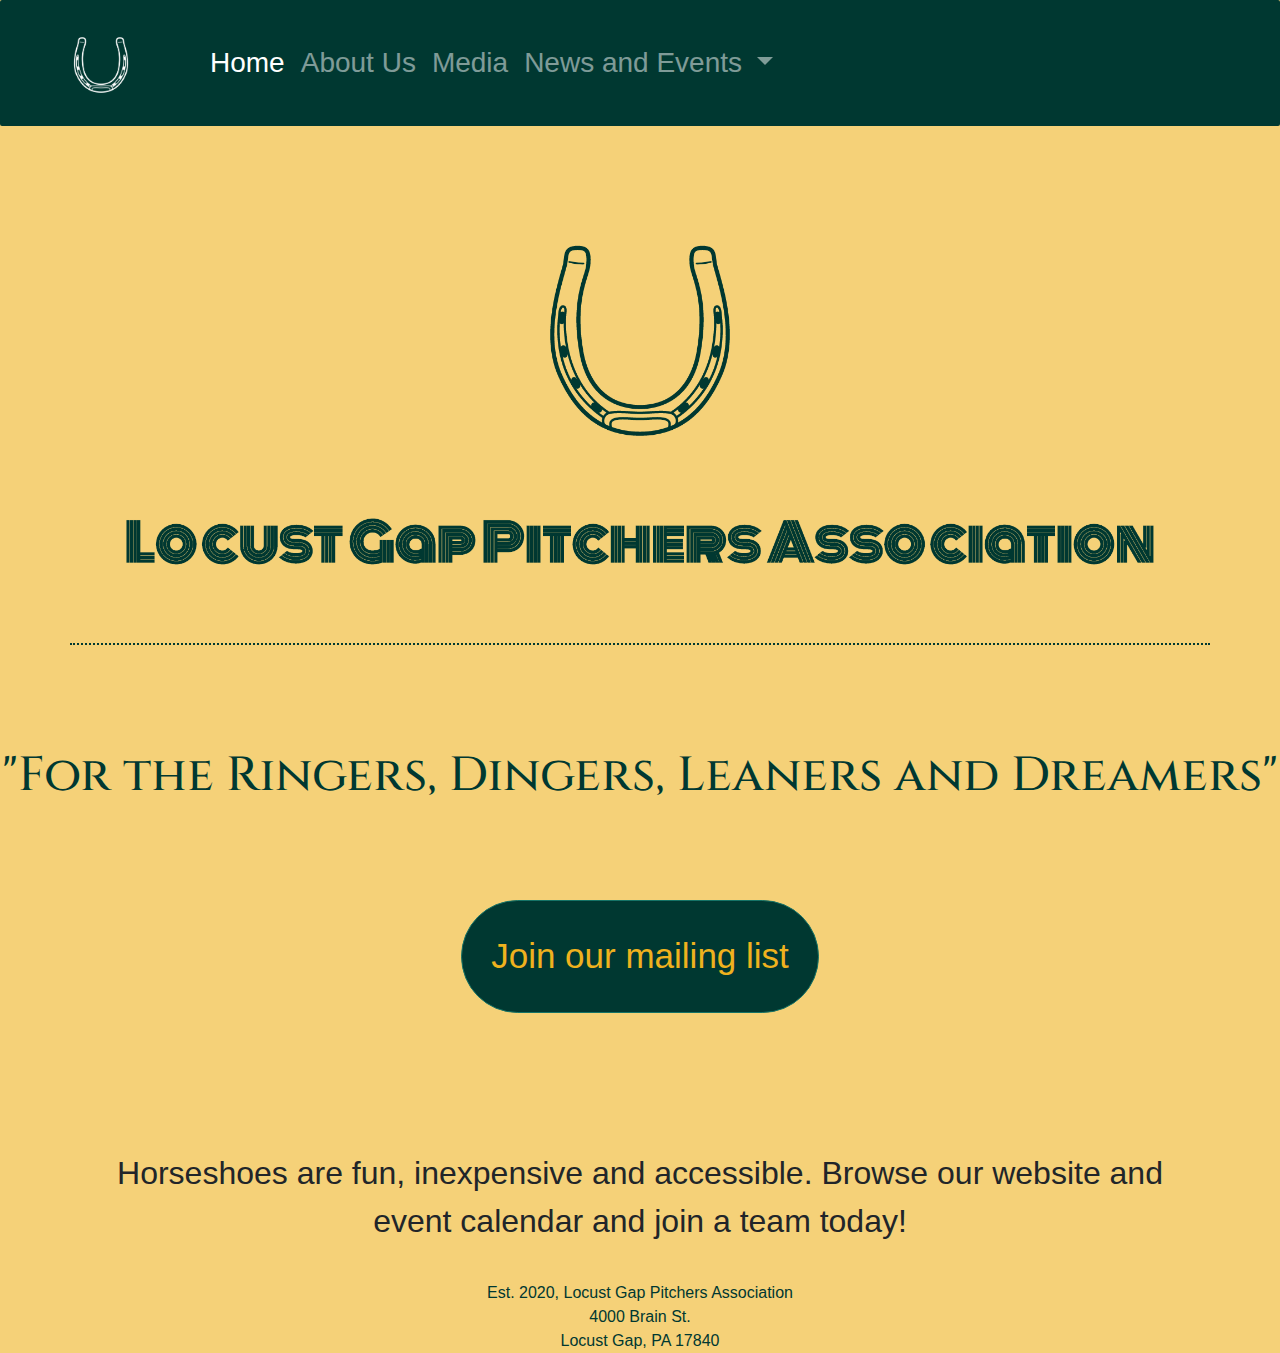
<file: index.html>
<!DOCTYPE html>
<html>
<head>
	<title>Locust Gap Pitchers Association</title>

	<link rel="stylesheet" href="https://stackpath.bootstrapcdn.com/bootstrap/4.3.1/css/bootstrap.min.css" integrity="sha384-ggOyR0iXCbMQv3Xipma34MD+dH/1fQ784/j6cY/iJTQUOhcWr7x9JvoRxT2MZw1T" crossorigin="anonymous">
	<link href="https://fonts.googleapis.com/css2?family=Cinzel&display=swap" rel="stylesheet">
	<link rel="stylesheet" href="style.css" type="text/css">
</head>
<body>
	
	<!--NAVBAR START-->
	
		<nav class="navbar sticky-top navbar-expand-lg navbar-dark bg-custom">
		  <a class="navbar-brand" href="#"><img src="logonav.png" class="logonav"></a>
		  <button class="navbar-toggler" type="button" data-toggle="collapse" data-target="#navbarNavDropdown" aria-controls="navbarNavDropdown" aria-expanded="false" aria-label="Toggle navigation">
		    <span class="navbar-toggler-icon"></span>
		  </button>
		  <div class="collapse navbar-collapse" id="navbarNavDropdown">
		    <ul class="navbar-nav">
		      <li class="nav-item active">
		        <a class="nav-link" href="index.html">Home <span class="sr-only">(current)</span></a>
		      </li>
		      <li class="nav-item">
		        <a class="nav-link" href="aboutus.html">About Us</a>
		      </li>
		      <li class="nav-item">
		        <a class="nav-link" href="Multimedia.html">Media</a>
		      </li>
		      <li class="nav-item dropdown">
		        <a class="nav-link dropdown-toggle" href="#" id="navbarDropdownMenuLink" data-toggle="dropdown" aria-haspopup="true" aria-expanded="false">
		          News and Events
		        </a>
		        <div class="dropdown-menu" aria-labelledby="navbarDropdownMenuLink">
		          <a class="dropdown-item" href="#">League News</a>
		          <a class="dropdown-item" href="calendar.html">Event Calendar</a>
		        </div>
		      </li>
		    </ul>
		  </div>
		</nav>
	</div>
	<!--NAVBAR END-->

	<img class="logo container" src="logo-green.png">
	<br><br><br>
	<h1>"For the Ringers, Dingers, Leaners and Dreamers"</h1>
	<br><br>

	<a href="https://mailchi.mp/c0d890119639/locust-gap-pitchers-association"><button class="btn btn-primary btn-xl">Join our mailing list</button></a>
	<br>
	<br>
	<br>
	<br>

	<p class="container">Horseshoes are fun, inexpensive and accessible. Browse our website and event calendar and join a team today!</p>

	
	<!--BOOTSTRAP JAVASCRIPT-->
	<script src="https://code.jquery.com/jquery-3.3.1.slim.min.js" integrity="sha384-q8i/X+965DzO0rT7abK41JStQIAqVgRVzpbzo5smXKp4YfRvH+8abtTE1Pi6jizo" crossorigin="anonymous"></script>
	<script src="https://cdnjs.cloudflare.com/ajax/libs/popper.js/1.14.7/umd/popper.min.js" integrity="sha384-UO2eT0CpHqdSJQ6hJty5KVphtPhzWj9WO1clHTMGa3JDZwrnQq4sF86dIHNDz0W1" crossorigin="anonymous"></script>
	<script src="https://stackpath.bootstrapcdn.com/bootstrap/4.3.1/js/bootstrap.min.js" integrity="sha384-JjSmVgyd0p3pXB1rRibZUAYoIIy6OrQ6VrjIEaFf/nJGzIxFDsf4x0xIM+B07jRM" crossorigin="anonymous"></script>

	<footer class="footer">Est. 2020, Locust Gap Pitchers Association<br> 4000 Brain St.<br> Locust Gap, PA 17840</footer>
</body>
</html>
</file>
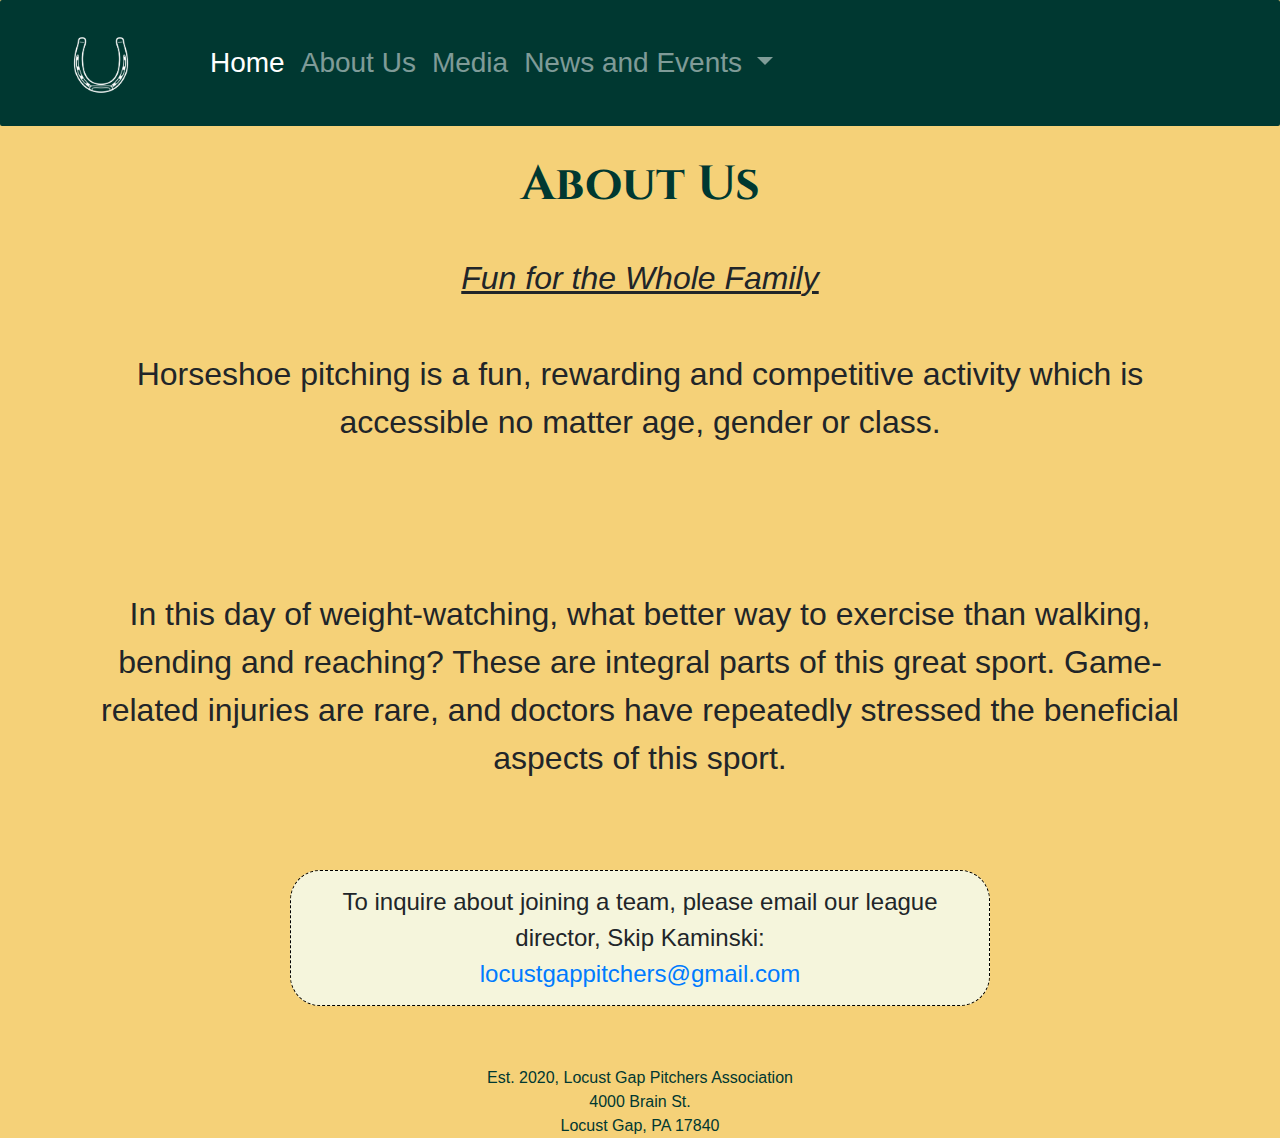
<file: aboutus.html>
<!DOCTYPE html>
<html>
<head>
	<title>Locust Gap Pitchers Association</title>
	<link rel="stylesheet" href="https://stackpath.bootstrapcdn.com/bootstrap/4.3.1/css/bootstrap.min.css" integrity="sha384-ggOyR0iXCbMQv3Xipma34MD+dH/1fQ784/j6cY/iJTQUOhcWr7x9JvoRxT2MZw1T" crossorigin="anonymous">
	<link href="https://fonts.googleapis.com/css2?family=Cinzel&display=swap" rel="stylesheet">
	<link rel="stylesheet" href="style.css" type="text/css">
</head>
<body>




<nav class="navbar sticky-top navbar-expand-lg navbar-dark bg-custom">
		  <a class="navbar-brand" href="index.html"><img src="logonav.png" class="logonav"></a>
		  <button class="navbar-toggler" type="button" data-toggle="collapse" data-target="#navbarNavDropdown" aria-controls="navbarNavDropdown" aria-expanded="false" aria-label="Toggle navigation">
		    <span class="navbar-toggler-icon"></span>
		  </button>
		  <div class="collapse navbar-collapse" id="navbarNavDropdown">
		    <ul class="navbar-nav">
		      <li class="nav-item active">
		        <a class="nav-link" href="index.html">Home <span class="sr-only">(current)</span></a>
		      </li>
		      <li class="nav-item">
		        <a class="nav-link" href="aboutus.html">About Us</a>
		      </li>
		      <li class="nav-item">
		        <a class="nav-link" href="Multimedia.html">Media</a>
		      </li>
		      <li class="nav-item dropdown">
		        <a class="nav-link dropdown-toggle" href="#" id="navbarDropdownMenuLink" data-toggle="dropdown" aria-haspopup="true" aria-expanded="false">
		          News and Events
		        </a>
		        <div class="dropdown-menu" aria-labelledby="navbarDropdownMenuLink">
		          <a class="dropdown-item" href="#">League News</a>
		          <a class="dropdown-item" href="calendar.html">Event Calendar</a>
		        </div>
		      </li>
		    </ul>
		  </div>
		</nav>
	</div>

	<h1><strong>About Us</strong></h1>

	<p class="container">
		<em>Fun for the Whole Family</em><br><br>
Horseshoe pitching is a fun, rewarding and competitive activity which is accessible no matter age, gender or class.<br><br>

<em></em><br><br>
In this day of weight-watching, what better way to exercise than walking, bending and reaching? These are integral parts of this great sport. Game-related injuries are rare, and doctors have repeatedly stressed the beneficial aspects of this sport.<br><br>
<!--
<em>Join the Millions of Participants</em><br><br>
It was recently estimated that upwards of fifteen (15) million enthusiasts enjoy pitching horseshoes in the United States and Canada, in tournaments, leagues, recreation areas and backyards. What sport offers so much for so little?<br><br>

<em>Sports Origin</em><br><br>
The origin of this sport goes back to the days of the Roman Empire. Roman soldiers pitched horseshoes discarded from the horses used to drive their chariots.
Soldiers in the American Revolutionary War pitched horseshoes for recreation on the Boston Common. The Duke of Wellington in history said that the war was won by the pitchers of the steel (horseshoes).<br><br>

<em>An International Sport</em><br><br>
The sport has been introduced in South Africa, Italy, Japan, Grand Bahama Islands, Togo, West Africa, Australia, New Zealand, West Germany, Nigeria, Honduras, Canada, South America, Israel, Norway, Switzerland, Poland, Phillipine Islands, England, Sweden, Finland and Russia.<br>
	</p><br>-->

	<p class="contact-box">To inquire about joining a team, please email our league director, Skip Kaminski:<br><a href="mailto:locustgappitchers@gmail.com">locustgappitchers@gmail.com</p></p>
	


<footer class="footer">Est. 2020, Locust Gap Pitchers Association<br> 4000 Brain St.<br> Locust Gap, PA 17840</footer>
	<!--bootstrap javascript-->
	<script src="https://code.jquery.com/jquery-3.3.1.slim.min.js" integrity="sha384-q8i/X+965DzO0rT7abK41JStQIAqVgRVzpbzo5smXKp4YfRvH+8abtTE1Pi6jizo" crossorigin="anonymous"></script>
	<script src="https://cdnjs.cloudflare.com/ajax/libs/popper.js/1.14.7/umd/popper.min.js" integrity="sha384-UO2eT0CpHqdSJQ6hJty5KVphtPhzWj9WO1clHTMGa3JDZwrnQq4sF86dIHNDz0W1" crossorigin="anonymous"></script>
	<script src="https://stackpath.bootstrapcdn.com/bootstrap/4.3.1/js/bootstrap.min.js" integrity="sha384-JjSmVgyd0p3pXB1rRibZUAYoIIy6OrQ6VrjIEaFf/nJGzIxFDsf4x0xIM+B07jRM" crossorigin="anonymous"></script>
</body>
</html>
</file>
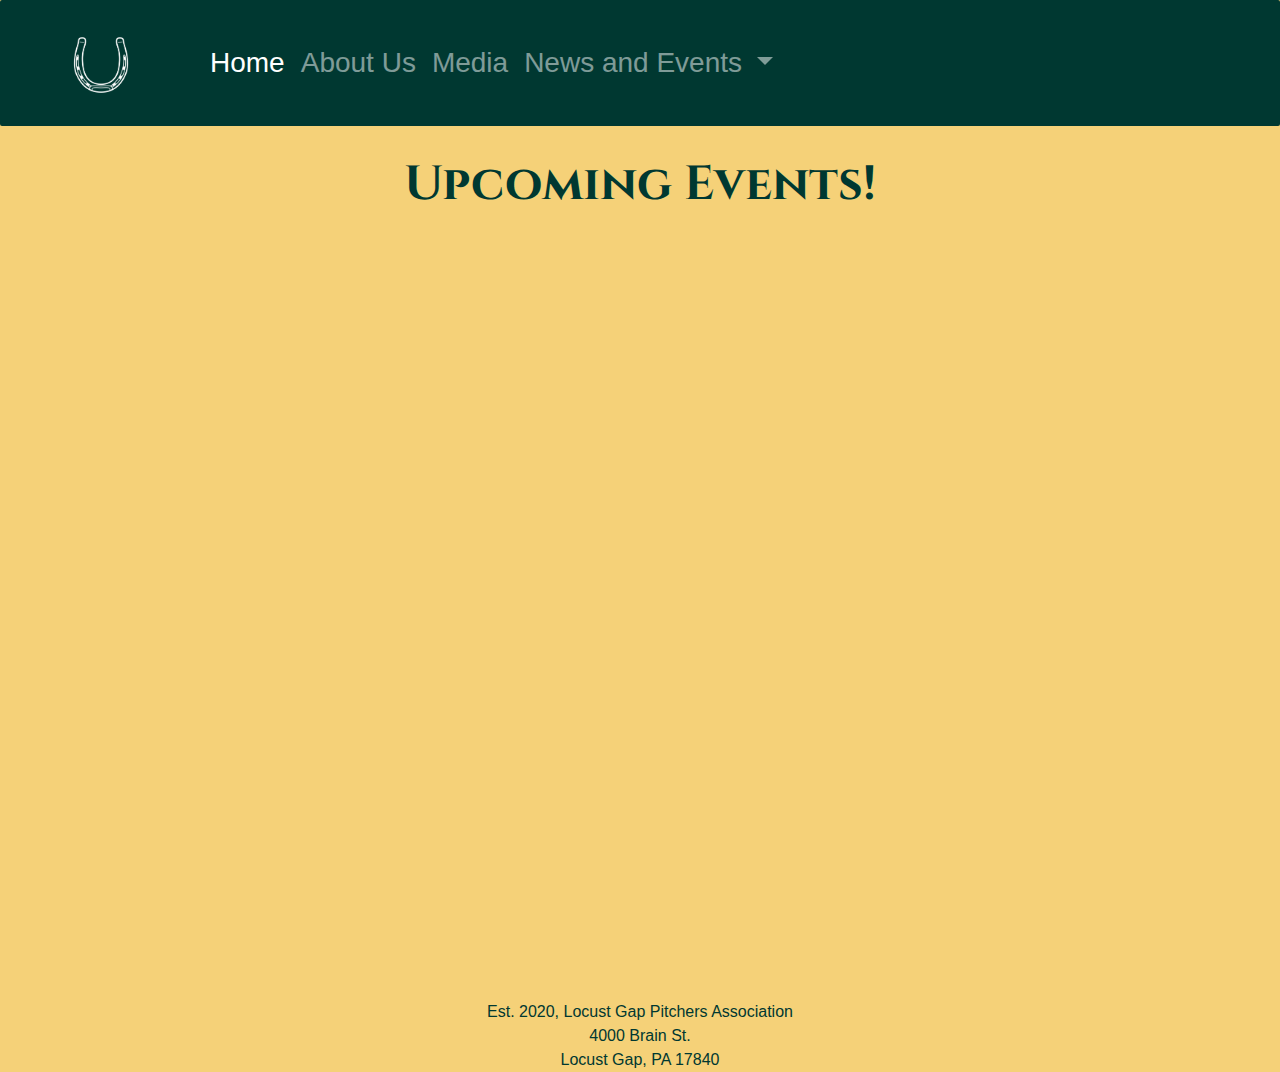
<file: calendar.html>
<!DOCTYPE html>
<html>
<head>
	<title>Locust Gap Pitchers Association</title>
	<link rel="stylesheet" href="https://stackpath.bootstrapcdn.com/bootstrap/4.3.1/css/bootstrap.min.css" integrity="sha384-ggOyR0iXCbMQv3Xipma34MD+dH/1fQ784/j6cY/iJTQUOhcWr7x9JvoRxT2MZw1T" crossorigin="anonymous">
	<link href="https://fonts.googleapis.com/css2?family=Cinzel&display=swap" rel="stylesheet">
	<link rel="stylesheet" href="style.css" type="text/css">
</head>
<body>




<nav class="navbar sticky-top navbar-expand-lg navbar-dark bg-custom">
		  <a class="navbar-brand" href="index.html"><img src="logonav.png" class="logonav"></a>
		  <button class="navbar-toggler" type="button" data-toggle="collapse" data-target="#navbarNavDropdown" aria-controls="navbarNavDropdown" aria-expanded="false" aria-label="Toggle navigation">
		    <span class="navbar-toggler-icon"></span>
		  </button>
		  <div class="collapse navbar-collapse" id="navbarNavDropdown">
		    <ul class="navbar-nav">
		      <li class="nav-item active">
		        <a class="nav-link" href="index.html">Home <span class="sr-only">(current)</span></a>
		      </li>
		      <li class="nav-item">
		        <a class="nav-link" href="aboutus.html">About Us</a>
		      </li>
		      <li class="nav-item">
		        <a class="nav-link" href="Multimedia.html">Media</a>
		      </li>
		      <li class="nav-item dropdown">
		        <a class="nav-link dropdown-toggle" href="#" id="navbarDropdownMenuLink" data-toggle="dropdown" aria-haspopup="true" aria-expanded="false">
		          News and Events
		        </a>
		        <div class="dropdown-menu" aria-labelledby="navbarDropdownMenuLink">
		          <a class="dropdown-item" href="#">League News</a>
		          <a class="dropdown-item" href="calendar.html">Event Calendar</a>
		        </div>
		      </li>
		    </ul>
		  </div>
		</nav>
	</div>

	<h1><strong>Upcoming Events!</strong></h1>
	<iframe src="https://calendar.google.com/calendar/embed?src=locustgappitchers%40gmail.com&ctz=America%2FNew_York" style="border: 0" width="800" height="600" frameborder="0" scrolling="no"></iframe>
	<br><br><br><br>

	<footer class="footer">Est. 2020, Locust Gap Pitchers Association<br> 4000 Brain St.<br> Locust Gap, PA 17840</footer>

	<!--bootstrap javascript-->
	<script src="https://code.jquery.com/jquery-3.3.1.slim.min.js" integrity="sha384-q8i/X+965DzO0rT7abK41JStQIAqVgRVzpbzo5smXKp4YfRvH+8abtTE1Pi6jizo" crossorigin="anonymous"></script>
	<script src="https://cdnjs.cloudflare.com/ajax/libs/popper.js/1.14.7/umd/popper.min.js" integrity="sha384-UO2eT0CpHqdSJQ6hJty5KVphtPhzWj9WO1clHTMGa3JDZwrnQq4sF86dIHNDz0W1" crossorigin="anonymous"></script>
	<script src="https://stackpath.bootstrapcdn.com/bootstrap/4.3.1/js/bootstrap.min.js" integrity="sha384-JjSmVgyd0p3pXB1rRibZUAYoIIy6OrQ6VrjIEaFf/nJGzIxFDsf4x0xIM+B07jRM" crossorigin="anonymous"></script>
</body>
</html>
</file>
<file: style.css>
body {
	background-color: rgba(239,178,30, 0.6);
	

}

.photos {

	border: solid green;
	max-width: 500px;
}

.navbar {
	border-radius: 2px;
}

.bg-custom {
	background-color: #003831;
}

h1 {
	color: #003831;
	font-family: 'Cinzel', serif;
	font-size: 3em;
	text-align: center;
	margin-top: 30px;
}

p {
	display: block;
	margin-left: auto;
	margin-right: auto;
	margin-top: 40px;
	text-align: center;
	width: 700px;
	font-size: 2em;
	font-weight: 200px;
}

.logo {
	display: block;
	margin-left: auto;
  	margin-right: auto;
  	margin-top: 80px;
	height: 90%;
	width: 90%;
	border-bottom: dotted #003831 2px;
	border-radius: -10px;
	position: sticky;
}

.logonav {
	height: 90px;
	width: 90px;
	margin-right: 40px;
	margin-left: 40px;
}

.btn {
	display: block;
	margin-left: auto;
	margin-right: auto;
	margin-top: 40px;
	border-radius: 80px;
	background-color: #003831;
	border-color: #157366;
	color: #EFB21E;
	font-size: 35px;
	padding: 29px;

}

em {
	text-decoration: underline;
}

.btn:hover {
	transform: scale(1.1);
	background-color: #011f1b;
	border-color: #157366;

}

.footer {
	color: #003831;
	display: block;
	text-align: center;
	padding-top: 20px;
}

.container1 {
	display: flex;
	flex-wrap: wrap;
	justify-content: center;
	align-content: center;

}

.media {

	width: 500px;
	height: 350px;
	margin: 20px;
	transition: all .5s;
	border: solid #003831 1px;
}

.media:hover {
	transform: scale(1.1);
}

iframe {
	display: block;
	margin-left: auto;
	margin-right: auto;
	margin-top: 70px;
	display: flex;
	flex: wrap;
	justify-content: center;
	align-content: center;
	border: solid #003831;
}

.contact-box {
	background-color: beige;
	border: dashed black 1px;
	border-radius: 30px;
	font-size: 1.5em;
	padding: 13px;
}

.navbar-brand,
.navbar-nav li a {
    line-height: 110px;
    height: 110px;
    padding-top: 0;
    font-size: 1.75em;

}
</file>
